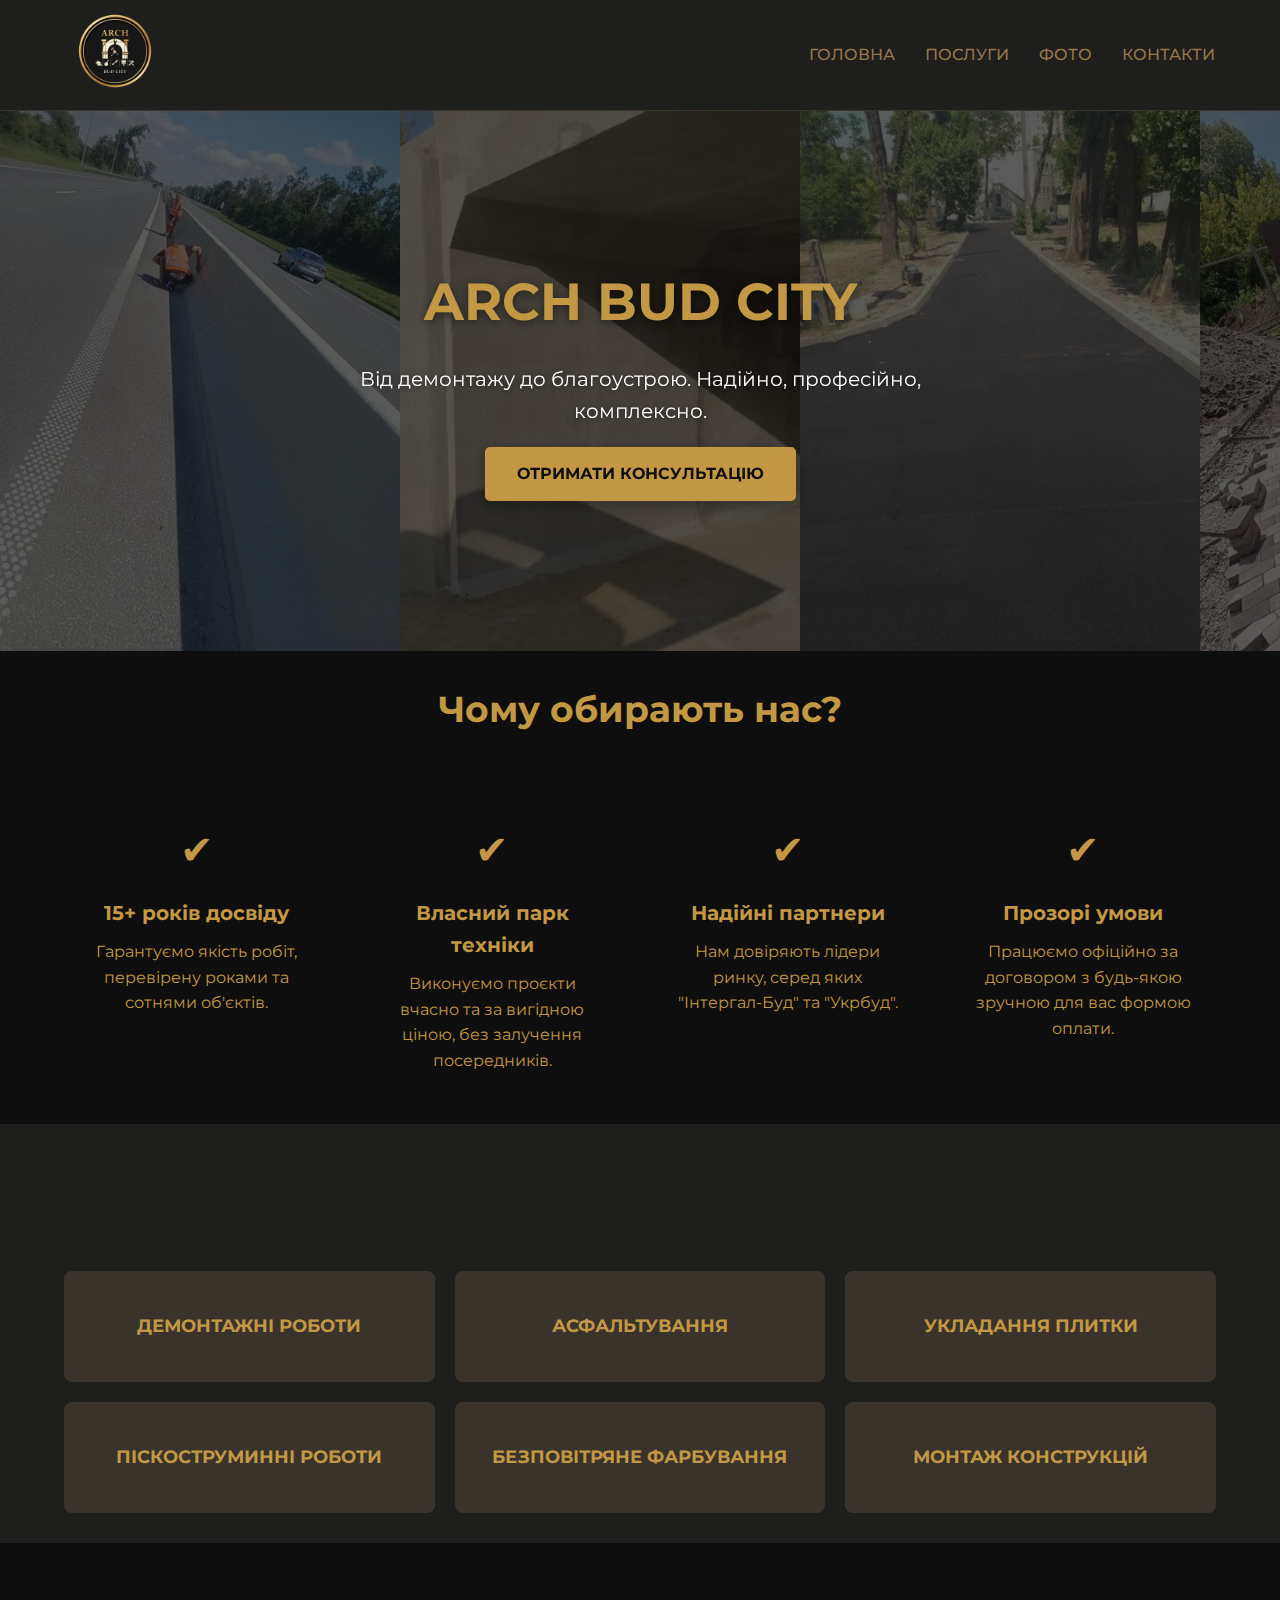
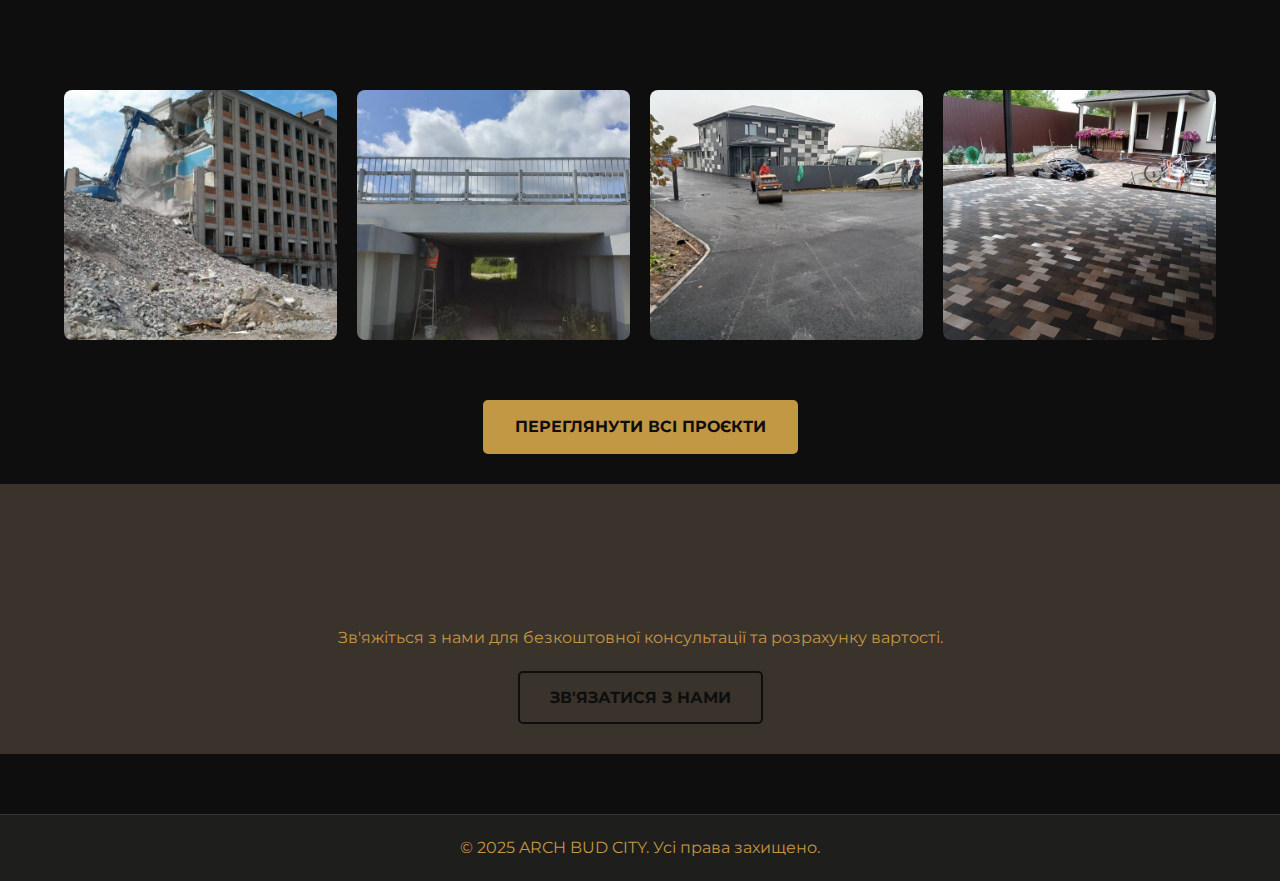
<file: index.html>
<!DOCTYPE html>
<html lang="uk">
<head>
    <script async src="https://www.googletagmanager.com/gtag/js?id=AW-17497028254"></script>
    <script>
      window.dataLayer = window.dataLayer || [];
      function gtag(){dataLayer.push(arguments);}
      gtag('js', new Date());
      gtag('config', 'AW-17497028254');
    </script>
    
    <script async src="https://www.googletagmanager.com/gtag/js?id=G-484NTPTL90"></script>
    <script>
      window.dataLayer = window.dataLayer || [];
      function gtag(){dataLayer.push(arguments);}
      gtag('js', new Date());
      gtag('config', 'G-484NTPTL90');
    </script>

    <meta charset="UTF-8" />
    <meta name="viewport" content="width=device-width, initial-scale=1.0" />
    
    <title>ARCH BUD CITY - Комплексні будівельні рішення</title>
    <meta name="description" content="ARCH BUD CITY: Професійний демонтаж, асфальтування та будівельні роботи в Києві та області. Власний парк техніки, 15+ років досвіду. Безкоштовна консультація!">
    
    <link rel="stylesheet" href="https://cdn.jsdelivr.net/npm/swiper@11/swiper-bundle.min.css" />
    <link rel="preconnect" href="https://fonts.googleapis.com">
    <link rel="preconnect" href="https://fonts.gstatic.com" crossorigin>
    <link href="https://fonts.googleapis.com/css2?family=Montserrat:wght@400;500;700&display=swap" rel="stylesheet">
    <link rel="stylesheet" href="css/logo.css" />
    <link rel="stylesheet" href="css/style.css" />
    <link rel="stylesheet" href="css/gallery.css" />
    <link rel="icon" href="img/favicon.ico" type="image/x-icon">
</head>
<body>

    <header class="header">
        <div class="container header-container">
            <div class="logo-container">
                <a href="index.html"><img src="img/logo-last.png" alt="ARCH BUD CITY Logo" class="logo-img"></a>
            </div>
            <nav class="nav">

                <!-- Бургер-меню для мобільних -->
                <button class="hamburger-btn" aria-label="Відкрити меню">
                    <span></span>
                    <span></span>
                    <span></span>
                </button>
                <div class="nav-menu">
                    <button class="nav-close-btn" aria-label="Закрити меню">&times;</button>
                    <a href="index.html" class="nav-menu-logo"><img src="img/logo-last.png" alt="Логотип"></a>
                    <ul class="nav-menu-list">
                        <li><a href="index.html">Головна</a></li>
                        <li><a href="services.html">Послуги</a></li>
                        <li><a href="gallery.html">Фото</a></li>
                        <li><a href="contact.html">Контакти</a></li>
                    </ul>
                </div>
            </nav>
        </div>
    </header>

    <main>
        <section class="hero hero-slider">
            <div class="swiper">
             <div class="swiper-wrapper">
                <div class="swiper-slide"><img src="img/demontazh-bagatopoverhivky-ekskavatorom-red.jpg" alt="Демонтаж багатоповерхової будівлі"></div>
                <div class="swiper-slide"><img src="img/dorozhni-roboty-na-trasi.jpg" alt="Дорожні роботи на трасі"></div>
                <div class="swiper-slide"><img src="img/betonni-roboty-v-tuneli.jpg" alt="Бетонні роботи в тунелі"></div>
                <div class="swiper-slide"><img src="img/asfaltuvannya-dorizhky-v-parku.jpg" alt="Асфальтування доріжки в парку"></div>
                <div class="swiper-slide"><img src="img/ukladannya-dekoratyvnoyi-brukivky.jpg" alt="Укладання декоративної бруківки"></div>
                <div class="swiper-slide"><img src="img/demontazh-budivli-kyiv1.jpg" alt="Демонтаж багатоповерхової будівлі"></div>
             </div>
            </div>

            <div class="hero-content">
                <div class="container">
                    <h1>ARCH BUD CITY</h1>
                    <p class="hero-subtitle">Від демонтажу до благоустрою. Надійно, професійно, комплексно.</p>
                    <a href="contact.html" class="btn">Отримати консультацію</a>
                </div>
            </div>
        </section>    

        <section id="features" class="section features">
            <div class="container">
                <h2 class="section-title">Чому обирають нас?</h2>
                <div class="features-grid">
                    <div class="feature-item">
                        <div class="feature-icon">✔</div>
                        <h3>15+ років досвіду</h3>
                        <p>Гарантуємо якість робіт, перевірену роками та сотнями об'єктів.</p>
                    </div>
                    <div class="feature-item">
                        <div class="feature-icon">✔</div>
                        <h3>Власний парк техніки</h3>
                        <p>Виконуємо проєкти вчасно та за вигідною ціною, без залучення посередників.</p>
                    </div>
                    <div class="feature-item">
                        <div class="feature-icon">✔</div>
                        <h3>Надійні партнери</h3>
                        <p>Нам довіряють лідери ринку, серед яких "Інтергал-Буд" та "Укрбуд".</p>
                    </div>
                    <div class="feature-item">
                        <div class="feature-icon">✔</div>
                        <h3>Прозорі умови</h3>
                        <p>Працюємо офіційно за договором з будь-якою зручною для вас формою оплати.</p>
                    </div>
                </div>
            </div>
        </section>

        <section id="services-overview" class="section services-overview">
            <div class="container">
                <h2 class="section-title">Наші ключові послуги</h2>
                <div class="overview-grid">
                    <a href="services.html#dismantling" class="overview-card"><h4>Демонтажні роботи</h4></a>
                    <a href="services.html#asphalt" class="overview-card"><h4>Асфальтування</h4></a>
                    <a href="services.html#paving" class="overview-card"><h4>Укладання плитки</h4></a>
                    <a href="services.html#sandblasting" class="overview-card"><h4>Піскоструминні роботи</h4></a>
                    <a href="services.html#painting" class="overview-card"><h4>Безповітряне фарбування</h4></a>
                    <a href="services.html#metal" class="overview-card"><h4>Монтаж конструкцій</h4></a>
                </div>
            </div>
        </section>

        <section id="projects-showcase" class="section projects-showcase">
        <div class="container">
            <h2 class="section-title">Приклади наших робіт</h2>
            <div class="showcase-grid">
                <img src="img/demontazh-budivli-kyiv1.jpg" alt="Демонтаж великої будівлі в Києві">
                <img src="img/budivnytstvo-mostu.jpg" alt="Будівництво інфраструктурного мосту">
                <img src="img/asfaltuvannya-terytoriyi.jpg" alt="Асфальтування великої території">
                <img src="img/ukladannya-brukivky.jpg" alt="Укладання дизайнерської бруківки">
            </div>
            <div class="text-center">
            <a href="gallery.html" class="btn">Переглянути всі проєкти</a>
            </div>
        </div>
        </section>
        
        <section id="cta" class="section cta">
            <div class="container text-center">
                <h2>Готові розпочати ваш проєкт?</h2>
                <p>Зв'яжіться з нами для безкоштовної консультації та розрахунку вартості.</p>
                <a href="contact.html" class="btn btn-light">Зв'язатися з нами</a>
            </div>
        </section>

    </main>

    <footer class="footer">
        <div class="container">
            <p>© 2025 ARCH BUD CITY. Усі права захищено.</p>
        </div>
    </footer>
    <script src="https://cdn.jsdelivr.net/npm/swiper@11/swiper-bundle.min.js"></script>
    <script src="js/main.js"></script>
     <script src="js/gallery.js"></script>
</body>

</html>
</file>
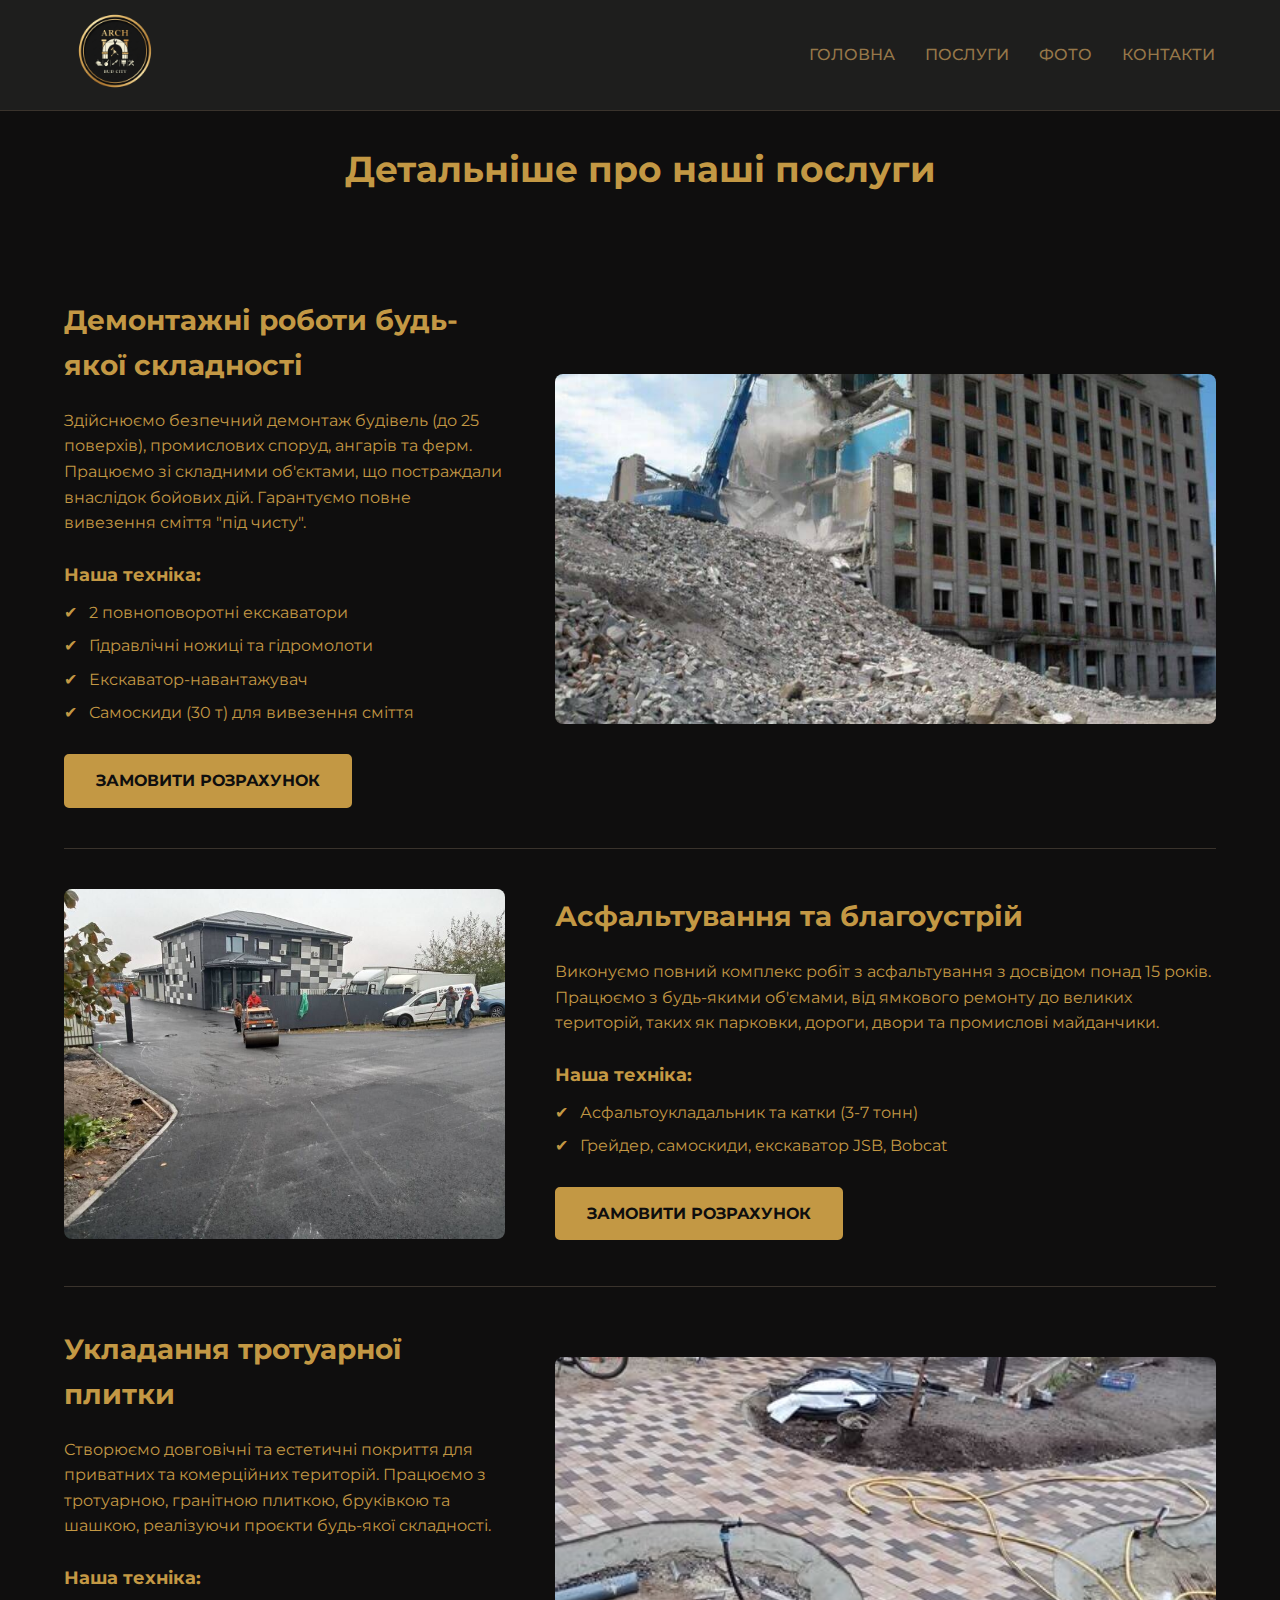
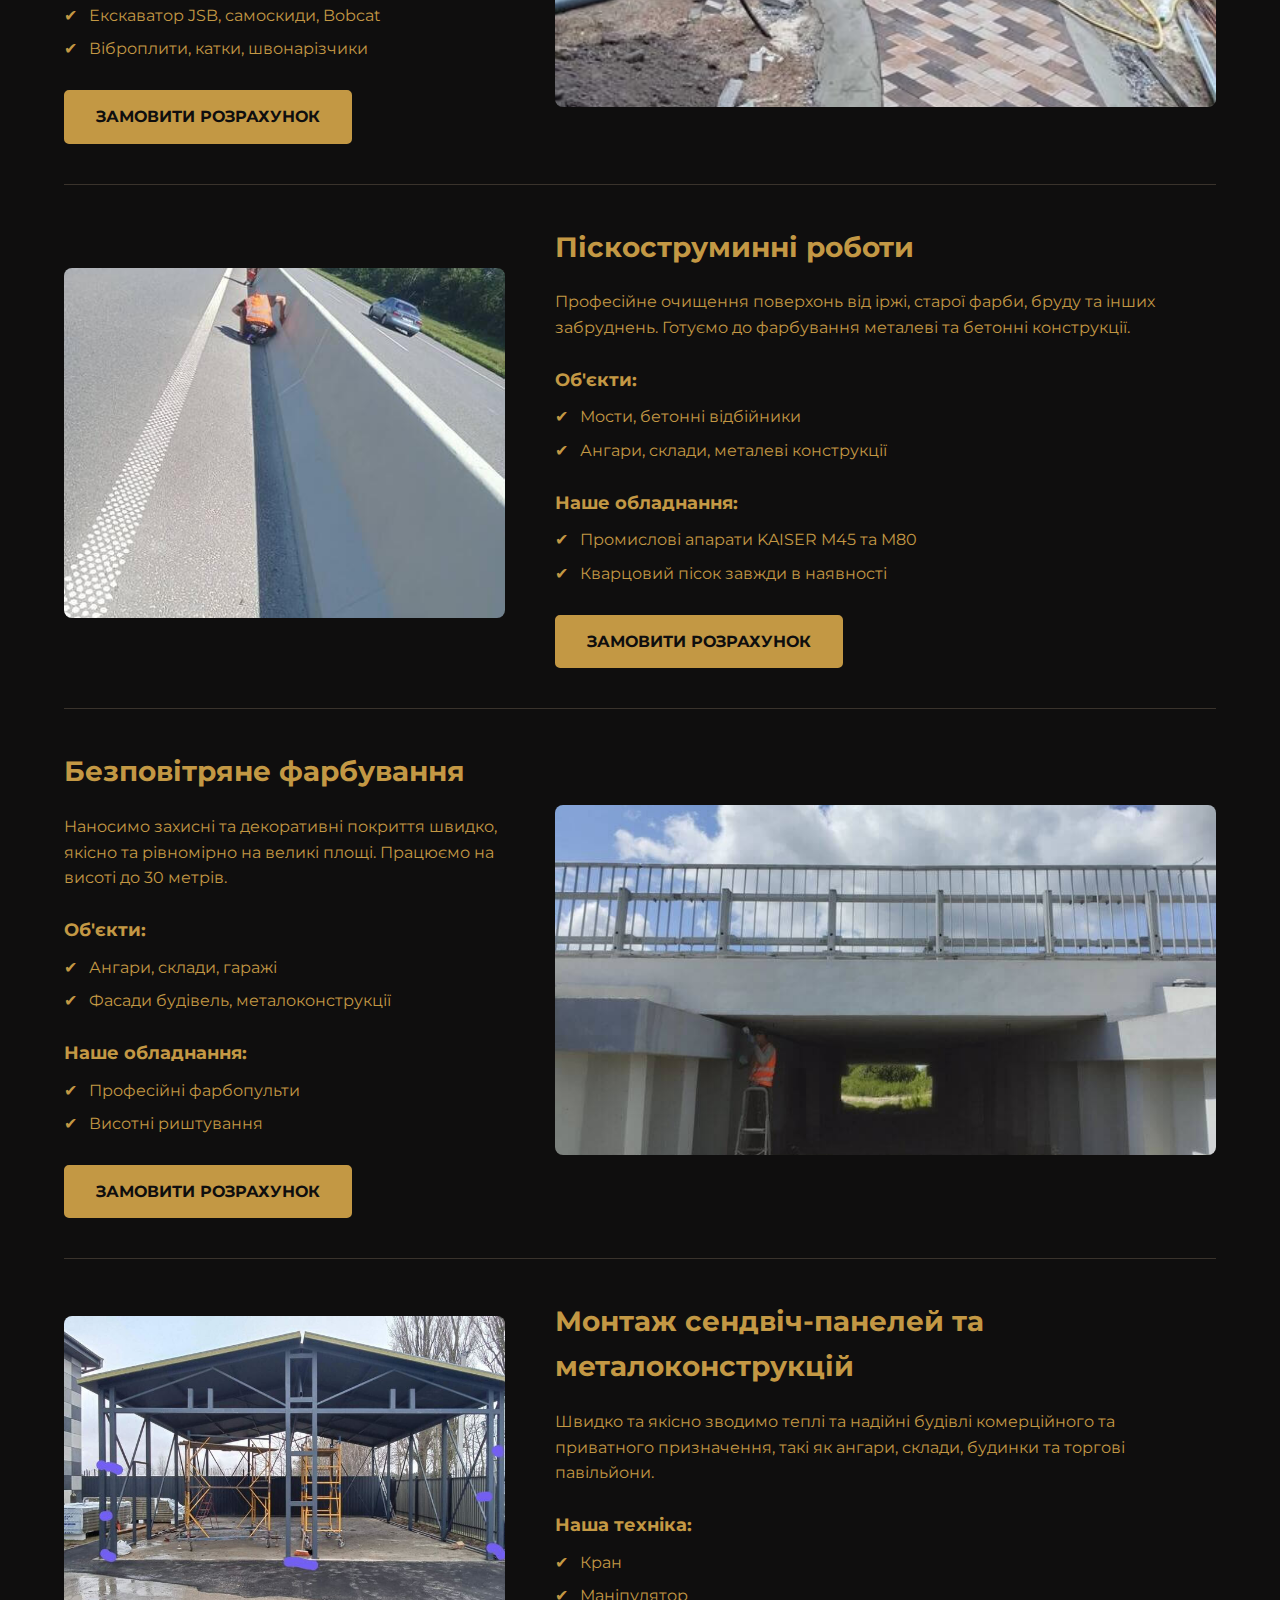
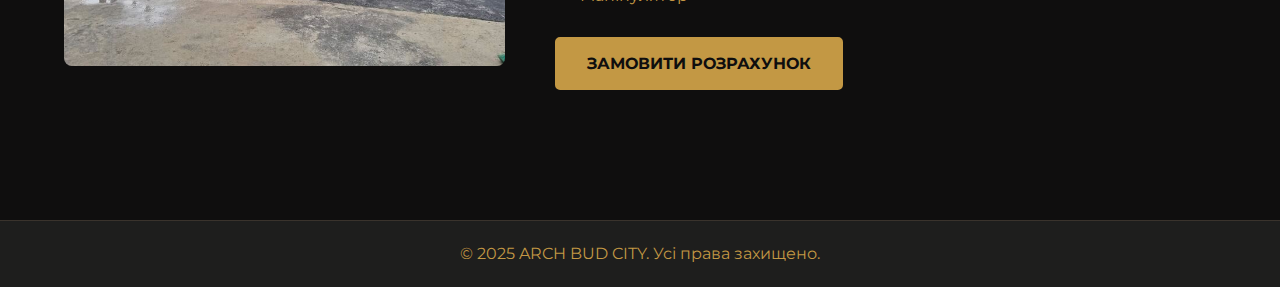
<file: about.html>
<!DOCTYPE html>
<html lang="uk">
<head>
    <meta charset="UTF-8" />
    <meta name="viewport" content="width=device-width, initial-scale=1.0" />
    <title>Про компанію та послуги - ARCH BUD CITY</title>
    <link rel="stylesheet" href="css/logo.css" />
    <link rel="stylesheet" href="css/style.css" />
    <link rel="stylesheet" href="css/gallery.css" />
    <link rel="icon" href="img/favicon.ico" type="image/x-icon">
    <link rel="preconnect" href="https://fonts.googleapis.com">
    <link rel="preconnect" href="https://fonts.gstatic.com" crossorigin>
    <link href="https://fonts.googleapis.com/css2?family=Montserrat:wght@400;500;700&display=swap" rel="stylesheet">
</head>
<body>

    <header class="header">
        <div class="container header-container">
            <div class="logo-container">
                <a href="index.html"><img src="img/logo-last.png" alt="ARCH BUD CITY Logo" class="logo-img"></a>
            </div>
            <nav class="nav">

                <!-- Бургер-меню для мобільних -->
                <button class="hamburger-btn" aria-label="Відкрити меню">
                    <span></span>
                    <span></span>
                    <span></span>
                </button>
                <div class="nav-menu">
                    <button class="nav-close-btn" aria-label="Закрити меню">&times;</button>
                    <a href="index.html" class="nav-menu-logo"><img src="img/logo-last.png" alt="Логотип"></a>
                    <ul class="nav-menu-list">
                        <li><a href="index.html">Головна</a></li>
                        <li><a href="services.html">Послуги</a></li>
                        <li><a href="gallery.html">Фото</a></li>
                        <li><a href="contact.html">Контакти</a></li>
                    </ul>
                </div>
            </nav>
        </div>
    </header>

    <main>
        <section class="section">
            <div class="container">
                <h2 class="section-title">Детальніше про наші послуги</h2>
                         <div class="service-entry" id="dismantling-details">
        <div class="service-image">
            <img src="img/demontazh-budivli-kyiv1.jpg" alt="Демонтажні роботи">
        </div>
        <div class="service-details">
            <h3>Демонтажні роботи будь-якої складності</h3>
            <p>Здійснюємо безпечний демонтаж будівель (до 25 поверхів), промислових споруд, ангарів та ферм. Працюємо зі складними об'єктами, що постраждали внаслідок бойових дій. Гарантуємо повне вивезення сміття "під чисту".</p>
            <h4>Наша техніка:</h4>
            <ul>
                <li>2 повноповоротні екскаватори</li>
                <li>Гідравлічні ножиці та гідромолоти</li>
                <li>Екскаватор-навантажувач</li>
                <li>Самоскиди (30 т) для вивезення сміття</li>
            </ul>
            <a href="contact.html" class="btn">Замовити розрахунок</a>
        </div>
    </div>

    <div class="service-entry" id="asphalt-details">
        <div class="service-image">
            <img src="img/asfaltuvannya-terytoriyi.jpg" alt="Асфальтування">
        </div>
        <div class="service-details">
            <h3>Асфальтування та благоустрій</h3>
            <p>Виконуємо повний комплекс робіт з асфальтування з досвідом понад 15 років. Працюємо з будь-якими об'ємами, від ямкового ремонту до великих територій, таких як парковки, дороги, двори та промислові майданчики.</p>
            <h4>Наша техніка:</h4>
            <ul>
                <li>Асфальтоукладальник та катки (3-7 тонн)</li>
                <li>Грейдер, самоскиди, екскаватор JSB, Bobcat</li>
            </ul>
            <a href="contact.html" class="btn">Замовити розрахунок</a>
        </div>
    </div>

    <div class="service-entry" id="paving-details">
        <div class="service-image">
            <img src="img/blagoustriy-podvirya-brukivkoyu.jpg" alt="Укладання плитки">
        </div>
        <div class="service-details">
            <h3>Укладання тротуарної плитки</h3>
            <p>Створюємо довговічні та естетичні покриття для приватних та комерційних територій. Працюємо з тротуарною, гранітною плиткою, бруківкою та шашкою, реалізуючи проєкти будь-якої складності.</p>
            <h4>Наша техніка:</h4>
            <ul>
                <li>Екскаватор JSB, самоскиди, Bobcat</li>
                <li>Віброплити, катки, швонарізчики</li>
            </ul>
            <a href="contact.html" class="btn">Замовити розрахунок</a>
        </div>
    </div>

    <div class="service-entry" id="sandblasting-details">
        <div class="service-image">
            <img src="img/dorozhni-roboty-na-trasi.jpg" alt="Піскоструминні роботи">
        </div>
        <div class="service-details">
            <h3>Піскоструминні роботи</h3>
            <p>Професійне очищення поверхонь від іржі, старої фарби, бруду та інших забруднень. Готуємо до фарбування металеві та бетонні конструкції.</p>
            <h4>Об'єкти:</h4>
            <ul>
                <li>Мости, бетонні відбійники</li>
                <li>Ангари, склади, металеві конструкції</li>
            </ul>
            <h4>Наше обладнання:</h4>
            <ul>
                <li>Промислові апарати KAISER M45 та M80</li>
                <li>Кварцовий пісок завжди в наявності</li>
            </ul>
            <a href="contact.html" class="btn">Замовити розрахунок</a>
        </div>
    </div>

    <div class="service-entry" id="painting-details">
        <div class="service-image">
            <img src="img/budivnytstvo-mostu.jpg" alt="Безповітряне фарбування">
        </div>
        <div class="service-details">
            <h3>Безповітряне фарбування</h3>
            <p>Наносимо захисні та декоративні покриття швидко, якісно та рівномірно на великі площі. Працюємо на висоті до 30 метрів.</p>
            <h4>Об'єкти:</h4>
            <ul>
                <li>Ангари, склади, гаражі</li>
                <li>Фасади будівель, металоконструкції</li>
            </ul>
            <h4>Наше обладнання:</h4>
            <ul>
                <li>Професійні фарбопульти</li>
                <li>Висотні риштування</li>
            </ul>
            <a href="contact.html" class="btn">Замовити розрахунок</a>
        </div>
    </div>

    <div class="service-entry" id="installation-details">
        <div class="service-image">
            <img src="img/montazh-metalokarkasu-navisu.jpg" alt="Монтаж металоконструкцій">
        </div>
        <div class="service-details">
            <h3>Монтаж сендвіч-панелей та металоконструкцій</h3>
            <p>Швидко та якісно зводимо теплі та надійні будівлі комерційного та приватного призначення, такі як ангари, склади, будинки та торгові павільйони.</p>
            <h4>Наша техніка:</h4>
            <ul>
                <li>Кран</li>
                <li>Маніпулятор</li>
            </ul>
            <a href="contact.html" class="btn">Замовити розрахунок</a>
        </div>
    </div>

</div>
                

                </div>
        </section>
    </main>

    <footer class="footer">
        <div class="container">
            <p>© 2025 ARCH BUD CITY. Усі права захищено.</p>
        </div>
    </footer>

    <script src="js/main.js"></script>
    <script src="js/gallery.js"></script>
</body>
</html>
</file>
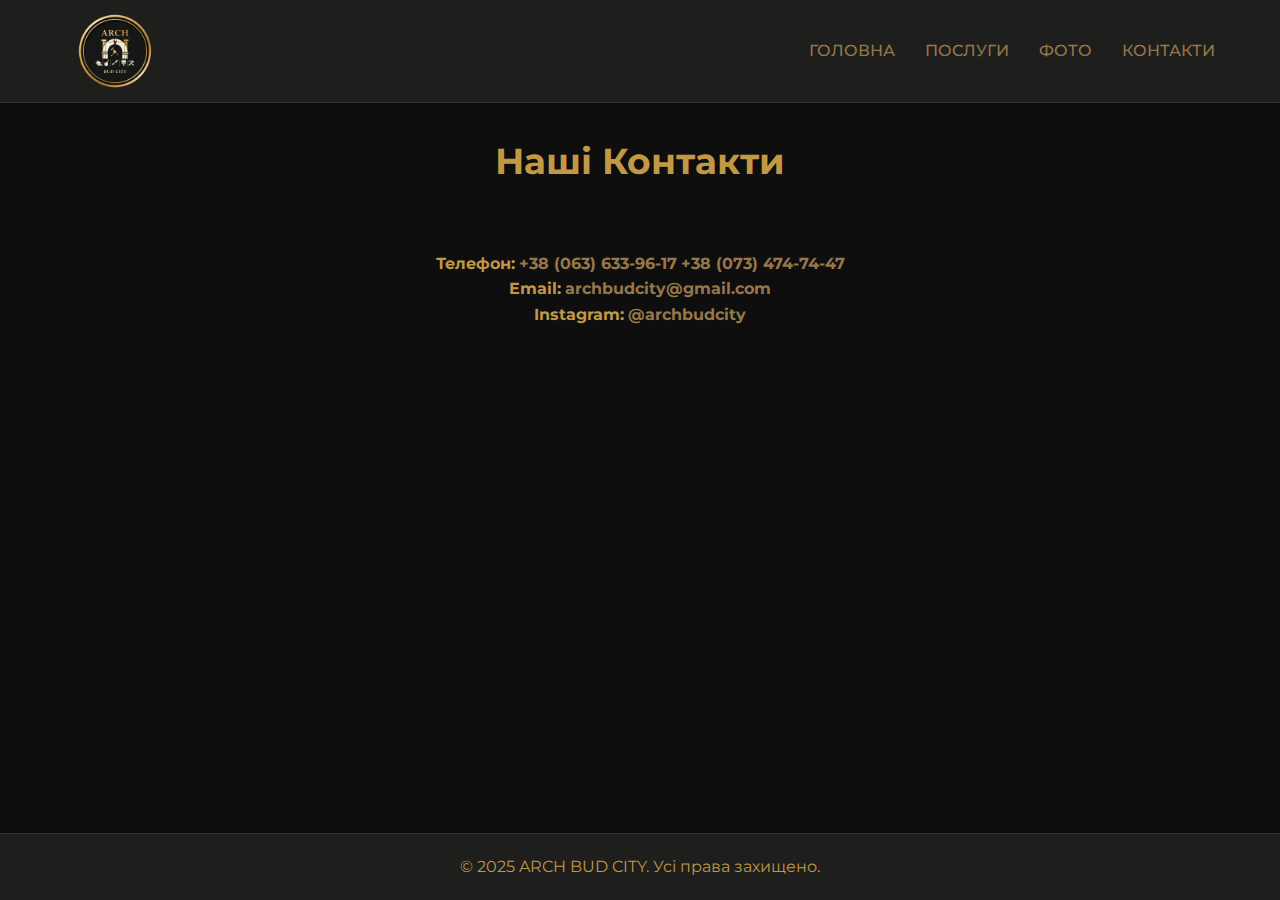
<file: contact.html>
<head>
    <script async src="https://www.googletagmanager.com/gtag/js?id=AW-17497028254"></script>
    <script>
      window.dataLayer = window.dataLayer || [];
      function gtag(){dataLayer.push(arguments);}
      gtag('js', new Date());
      gtag('config', 'AW-17497028254');
    </script>

    <meta charset="UTF-8" />
    <meta name="viewport" content="width=device-width, initial-scale=1.0" />
    
    <title>Контакти - ARCH BUD CITY</title>
    
    <meta name="description" content="Зв'яжіться з ARCH BUD CITY для безкоштовної консультації та розрахунку вартості вашого проєкту. Телефон, Email, Instagram. Працюємо в Києві та області.">
    
    <link rel="canonical" href="https://archbudcity.com.ua/contact.html" />

    <link rel="stylesheet" href="css/logo.css" />
    <link rel="stylesheet" href="css/style.css" />
    <link rel="stylesheet" href="css/gallery.css" />
    <link rel="icon" href="img/favicon.ico" type="image/x-icon">
    
    <link rel="preconnect" href="https://fonts.googleapis.com">
    <link rel="preconnect" href="https://fonts.gstatic.com" crossorigin>
    <link href="https://fonts.googleapis.com/css2?family=Montserrat:wght@400;500;700&display=swap" rel="stylesheet">
</head>
<body>

    <header class="header">
        <div class="container header-container">
            <div class="logo-container">
                <a href="index.html"><img src="img/logo-last.png" alt="ARCH BUD CITY Logo" class="logo-img"></a>
            </div>
            <nav class="nav">

                <!-- Бургер-меню для мобільних -->
                <button class="hamburger-btn" aria-label="Відкрити меню">
                    <span></span>
                    <span></span>
                    <span></span>
                </button>
                <div class="nav-menu">
                    <button class="nav-close-btn" aria-label="Закрити меню">&times;</button>
                    <a href="index.html" class="nav-menu-logo"><img src="img/logo-last.png" alt="Логотип"></a>
                    <ul class="nav-menu-list">
                        <li><a href="index.html">Головна</a></li>
                        <li><a href="services.html">Послуги</a></li>
                        <li><a href="gallery.html">Фото</a></li>
                        <li><a href="contact.html">Контакти</a></li>
                    </ul>
                </div>
            </nav>
        </div>
    </header>

    <main>
        <section id="contact" class="section contact">
    <div class="container">
        <h2 class="section-title">Наші Контакти</h2>

        <div class="contact-list">
            <div class="contact-item">
                <strong>Телефон:</strong>
                <a href="tel:+380636339617">+38 (063) 633-96-17</a>
                <a href="tel:+380734747447">+38 (073) 474-74-47</a>
            </div>
            <div class="contact-item">
                <strong>Email:</strong>
                <a href="mailto:archbudcity@gmail.com">archbudcity@gmail.com</a>
            </div>
            <div class="contact-item">
                <strong>Instagram:</strong>
                <a href="https://instagram.com/archbudcity" target="_blank">@archbudcity</a>
            </div>
        </div>
        
    </div>
</section>
    </main>

    <footer class="footer">
        <div class="container">
            <p>© 2025 ARCH BUD CITY. Усі права захищено.</p>
        </div>
    </footer>

    <script src="js/main.js"></script>
    <script src="js/gallery.js"></script>
</body>

</html>
</file>
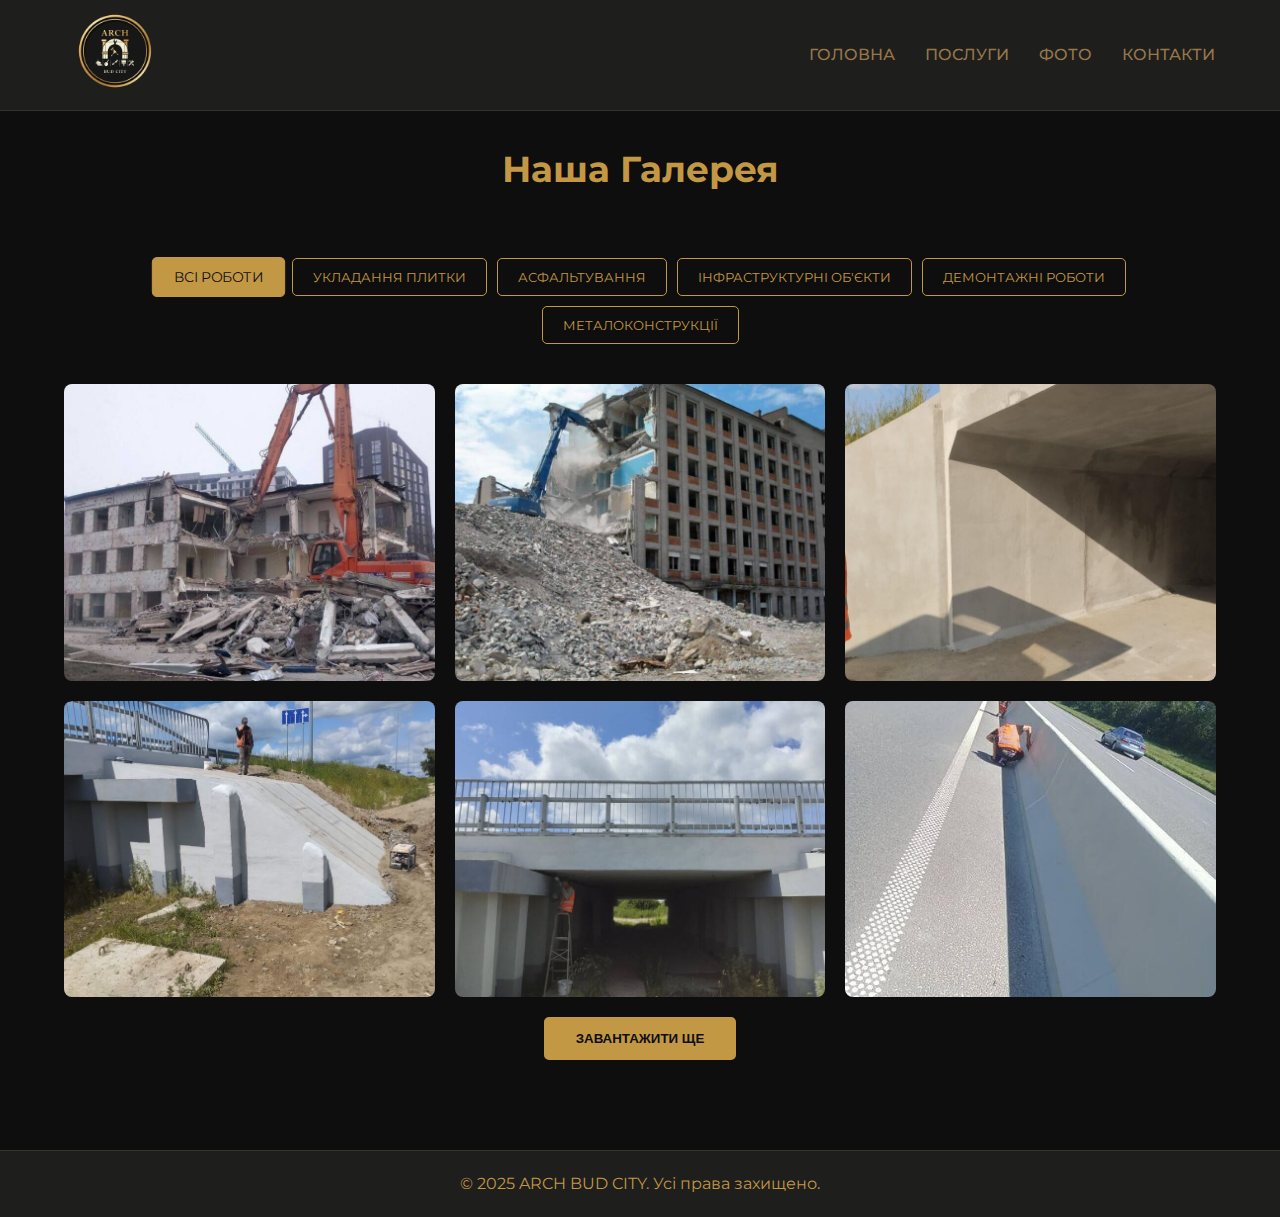
<file: gallery.html>
<!DOCTYPE html>
<html lang="uk">
<head>
    <script async src="https://www.googletagmanager.com/gtag/js?id=AW-17497028254"></script>
    <script>
      window.dataLayer = window.dataLayer || [];
      function gtag(){dataLayer.push(arguments);}
      gtag('js', new Date());
      gtag('config', 'AW-17497028254');
    </script>

    <meta charset="UTF-8" />
    <meta name="viewport" content="width=device-width, initial-scale=1" />
    
    <title>Галерея робіт - ARCH BUD CITY</title>
    
    <meta name="description" content="Фотографії проєктів ARCH BUD CITY: демонтаж будівель, асфальтування територій, укладання бруківки та монтаж металоконструкцій в Києві.">
    
    <link rel="canonical" href="https://archbudcity.com.ua/gallery.html" />

    <link rel="stylesheet" href="css/logo.css" />
    <link rel="stylesheet" href="css/style.css" />
    <link rel="stylesheet" href="css/gallery.css" />
    <link rel="icon" href="img/favicon.ico" type="image/x-icon">
    
    <link rel="preconnect" href="https://fonts.googleapis.com">
    <link rel="preconnect" href="https://fonts.gstatic.com" crossorigin>
    <link href="https://fonts.googleapis.com/css2?family=Montserrat:wght@400;500;700&display=swap" rel="stylesheet">
</head>
<body>
    <header class="header">
        <div class="container header-container">
            <div class="logo-container">
                <a href="index.html"><img src="img/logo-last.png" alt="ARCH BUD CITY Logo" class="logo-img"></a>
            </div>
            <nav class="nav">

                <!-- Бургер-меню для мобільних -->
                <button class="hamburger-btn" aria-label="Відкрити меню">
                    <span></span>
                    <span></span>
                    <span></span>
                </button>
                <div class="nav-menu">
                    <button class="nav-close-btn" aria-label="Закрити меню">&times;</button>
                    <a href="index.html" class="nav-menu-logo"><img src="img/logo-last.png" alt="Логотип"></a>
                    <ul class="nav-menu-list">
                        <li><a href="index.html">Головна</a></li>
                        <li><a href="services.html">Послуги</a></li>
                        <li><a href="gallery.html">Фото</a></li>
                        <li><a href="contact.html">Контакти</a></li>
                    </ul>
                </div>
            </nav>
        </div>
    </header>

            <main>
    <section id="gallery" class="section gallery">
        <div class="container">
            <h2 class="visible">Наша Галерея</h2>
            <div class="gallery-filters">
                <button class="filter-btn active" data-filter="all">Всі роботи</button>
                <button class="filter-btn" data-filter="paving">Укладання плитки</button>
                <button class="filter-btn" data-filter="asphalt">Асфальтування</button>
                <button class="filter-btn" data-filter="infra">Інфраструктурні об'єкти</button>
                <button class="filter-btn" data-filter="dismantling">Демонтажні роботи</button>
                <button class="filter-btn" data-filter="metal">Металоконструкції</button>
            </div>

            <div class="category-showcase">
                 </div>

            <div class="gallery-grid">
                <a href="img/demontazh-bagatopoverhivky-ekskavatorom-red.jpg" class="gallery-item" data-category="dismantling">
                    <img src="img/demontazh-bagatopoverhivky-ekskavatorom-red.jpg" alt="Демонтаж багатоповерхівки">
                    <div class="gallery-item-overlay"><span class="category-title">Демонтажні роботи</span></div>
                </a>
                <a href="img/demontazh-budivli-kyiv1.jpg" class="gallery-item" data-category="dismantling">
                    <img src="img/demontazh-budivli-kyiv1.jpg" alt="Демонтаж будівлі">
                    <div class="gallery-item-overlay"><span class="category-title">Демонтажні роботи</span></div>
                </a>
                
                <a href="img/betonni-roboty-v-tuneli.jpg" class="gallery-item" data-category="infra">
                    <img src="img/betonni-roboty-v-tuneli.jpg" alt="Бетонні роботи в тунелі">
                    <div class="gallery-item-overlay"><span class="category-title">Інфраструктурні об'єкти</span></div>
                </a>
                <a href="img/betonuvannya-opor-mostu.jpg" class="gallery-item" data-category="infra">
                    <img src="img/betonuvannya-opor-mostu.jpg" alt="Бетонування опор мосту">
                    <div class="gallery-item-overlay"><span class="category-title">Інфраструктурні об'єкти</span></div>
                </a>
                <a href="img/budivnytstvo-mostu.jpg" class="gallery-item" data-category="infra">
                    <img src="img/budivnytstvo-mostu.jpg" alt="Будівництво мосту">
                    <div class="gallery-item-overlay"><span class="category-title">Інфраструктурні об'єкти</span></div>
                </a>
                <a href="img/dorozhni-roboty-na-trasi.jpg" class="gallery-item" data-category="infra">
                    <img src="img/dorozhni-roboty-na-trasi.jpg" alt="Дорожні роботи на трасі">
                    <div class="gallery-item-overlay"><span class="category-title">Інфраструктурні об'єкти</span></div>
                </a>
                
                <a href="img/asfaltuvannya-dorizhky-v-parku.jpg" class="gallery-item" data-category="asphalt">
                    <img src="img/asfaltuvannya-dorizhky-v-parku.jpg" alt="Асфальтування доріжки">
                    <div class="gallery-item-overlay"><span class="category-title">Асфальтування</span></div>
                </a>
                <a href="img/asfaltuvannya-terytoriyi.jpg" class="gallery-item" data-category="asphalt">
                    <img src="img/asfaltuvannya-terytoriyi.jpg" alt="Асфальтування території">
                    <div class="gallery-item-overlay"><span class="category-title">Асфальтування</span></div>
                </a>
                
                <a href="img/blagoustriy-podvirya-brukivkoyu.jpg" class="gallery-item" data-category="paving">
                    <img src="img/blagoustriy-podvirya-brukivkoyu.jpg" alt="Благоустрій подвір'я">
                    <div class="gallery-item-overlay"><span class="category-title">Укладання плитки</span></div>
                </a>
                <a href="img/dorizhka-ta-skhody-z-brukivky.jpg" class="gallery-item" data-category="paving">
                    <img src="img/dorizhka-ta-skhody-z-brukivky.jpg" alt="Доріжка та сходи">
                    <div class="gallery-item-overlay"><span class="category-title">Укладання плитки</span></div>
                </a>
                <a href="img/dovga-dorizhka-z-dekoratyvnoyi-plytky.jpg" class="gallery-item" data-category="paving">
                    <img src="img/dovga-dorizhka-z-dekoratyvnoyi-plytky.jpg" alt="Довга доріжка з плитки">
                    <div class="gallery-item-overlay"><span class="category-title">Укладання плитки</span></div>
                </a>
                <a href="img/pidgotovka-osnovy-dlya-brukivky.jpg" class="gallery-item" data-category="paving">
                    <img src="img/pidgotovka-osnovy-dlya-brukivky.jpg" alt="Підготовка основи">
                    <div class="gallery-item-overlay"><span class="category-title">Укладання плитки</span></div>
                </a>
                <a href="img/skhody-z-trotuarnoyi-plytky.jpg" class="gallery-item" data-category="paving">
                    <img src="img/skhody-z-trotuarnoyi-plytky.jpg" alt="Сходи з плитки">
                    <div class="gallery-item-overlay"><span class="category-title">Укладання плитки</span></div>
                </a>
                <a href="img/ukladannya-brukivky.jpg" class="gallery-item" data-category="paving">
                    <img src="img/ukladannya-brukivky.jpg" alt="Укладання бруківки">
                    <div class="gallery-item-overlay"><span class="category-title">Укладання плитки</span></div>
                </a>
                <a href="img/ukladannya-dekoratyvnoyi-brukivky.jpg" class="gallery-item" data-category="paving">
                    <img src="img/ukladannya-dekoratyvnoyi-brukivky.jpg" alt="Укладання декоративної бруківки">
                    <div class="gallery-item-overlay"><span class="category-title">Укладання плитки</span></div>
                </a>
                
                <a href="img/gotovyi-metaloprofilnyi-dah.jpg" class="gallery-item" data-category="metal">
                    <img src="img/gotovyi-metaloprofilnyi-dah.jpg" alt="Готовий дах">
                    <div class="gallery-item-overlay"><span class="category-title">Металоконструкції</span></div>
                </a>
                <a href="img/metalichni-fermy-dahu.jpg" class="gallery-item" data-category="metal">
                    <img src="img/metalichni-fermy-dahu.jpg" alt="Металічні ферми">
                    <div class="gallery-item-overlay"><span class="category-title">Металоконструкції</span></div>
                </a>
                <a href="img/montazh-metalokarkasu-navisu.jpg" class="gallery-item" data-category="metal">
                    <img src="img/montazh-metalokarkasu-navisu.jpg" alt="Монтаж металокаркасу">
                    <div class="gallery-item-overlay"><span class="category-title">Металоконструкції</span></div>
                </a>
                <a href="img/obshyvka-angara-sendvich-panelyamy.jpg" class="gallery-item" data-category="metal">
                    <img src="img/obshyvka-angara-sendvich-panelyamy.jpg" alt="Обшивка ангара">
                    <div class="gallery-item-overlay"><span class="category-title">Металоконструкції</span></div>
                </a>
                <a href="img/suchasnyi-garazh-z-metaloprofilyu.jpg" class="gallery-item" data-category="metal">
                    <img src="img/suchasnyi-garazh-z-metaloprofilyu.jpg" alt="Сучасний гараж">
                    <div class="gallery-item-overlay"><span class="category-title">Металоконструкції</span></div>
                </a>
            </div> 
                <div class="text-center">
                    <button class="btn" id="load-more-btn">Завантажити ще</button>
                </div>
        </div>
    </section>
</main>

    <footer class="footer">
        <div class="container">
            <p>© 2025 ARCH BUD CITY. Усі права захищено.</p>
        </div>
    </footer>

    <script src="js/main.js"></script>
    <script src="js/gallery.js"></script>
</body>

</html>
</file>
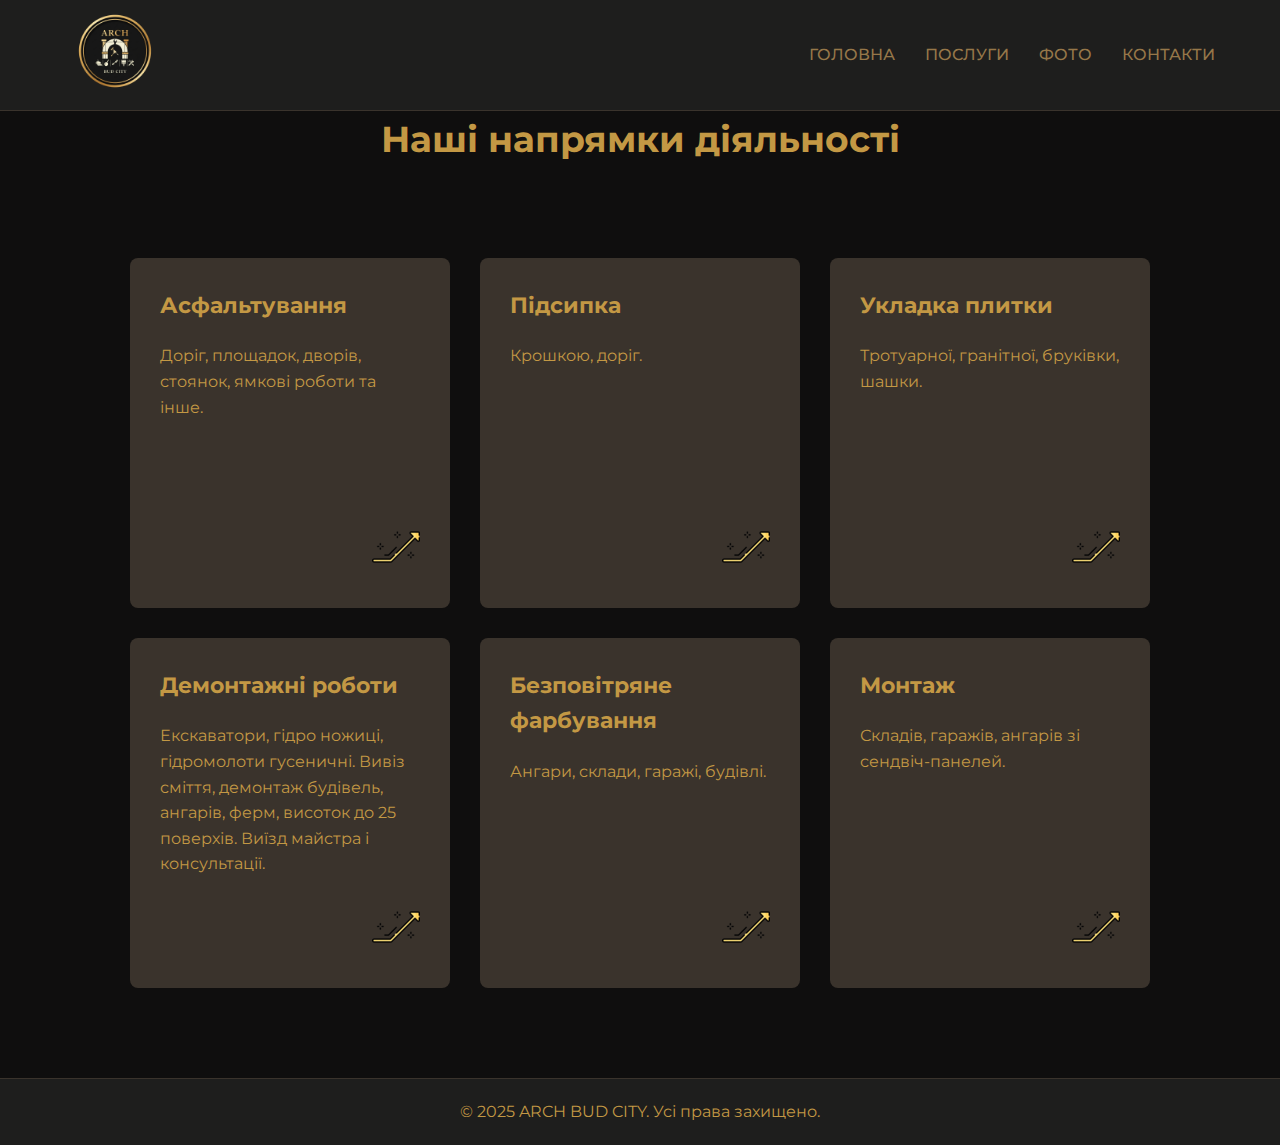
<file: services.html>
<!DOCTYPE html>
<html lang="uk">
<head>
    <script async src="https://www.googletagmanager.com/gtag/js?id=AW-17497028254"></script>
    <script>
      window.dataLayer = window.dataLayer || [];
      function gtag(){dataLayer.push(arguments);}
      gtag('js', new Date());

      gtag('config', 'AW-17497028254'); // Тег для Google Ads
      gtag('config', 'G-484NTPTL90');   // Тег для Google Analytics
    </script>

    <meta charset="UTF-8" />
    <meta name="viewport" content="width=device-width, initial-scale=1.0" />
    
    <title>Послуги - Демонтаж, Асфальтування, Монтаж | ARCH BUD CITY</title>
    
    <meta name="description" content="Професійні будівельні послуги в Києві від ARCH BUD CITY. Виконуємо демонтаж, асфальтування, укладання плитки, монтаж металоконструкцій та піскоструминні роботи.">
    
    <link rel="canonical" href="https://archbudcity.com.ua/services.html" />

    <link rel="stylesheet" href="css/logo.css" />
    <link rel="stylesheet" href="css/style.css" />
    <link rel="stylesheet" href="css/gallery.css" />
    <link rel="icon" href="img/favicon.ico" type="image/x-icon">
    
    <link rel="preconnect" href="https://fonts.googleapis.com">
    <link rel="preconnect" href="https://fonts.gstatic.com" crossorigin>
    <link href="https://fonts.googleapis.com/css2?family=Montserrat:wght@400;500;700&display=swap" rel="stylesheet">
</head>
<body>

    <header class="header">
        <div class="container header-container">
            <div class="logo-container">
                <a href="index.html"><img src="img/logo-last.png" alt="ARCH BUD CITY Logo" class="logo-img"></a>
            </div>
            <nav class="nav">

                <!-- Бургер-меню для мобільних -->
                <button class="hamburger-btn" aria-label="Відкрити меню">
                    <span></span>
                    <span></span>
                    <span></span>
                </button>
                <div class="nav-menu">
                    <button class="nav-close-btn" aria-label="Закрити меню">&times;</button>
                    <a href="index.html" class="nav-menu-logo"><img src="img/logo-last.png" alt="Логотип"></a>
                    <ul class="nav-menu-list">
                        <li><a href="index.html">Головна</a></li>
                        <li><a href="services.html">Послуги</a></li>
                        <li><a href="gallery.html">Фото</a></li>
                        <li><a href="contact.html">Контакти</a></li>
                    </ul>
                </div>
            </nav>
        </div>
    </header>

    <main>
        <h2 class="section-title">Наші напрямки діяльності</h2>
    <section id="services" class="section services">
        <div class="container">
                <div class="service-block" id="asphalt">
                <div class="service-text-content">
                    <h3>Асфальтування</h3>
                    <p>Доріг, площадок, дворів, стоянок, ямкові роботи та інше.</p>
                </div>
                <a href="about.html#asphalt-details" class="service-arrow-link">
                    <img src="img/arrow-icon.png" alt="Замовити асфальтування">
                </a>
            </div>

            <div class="service-block" id="backfilling">
                <div class="service-text-content">
                    <h3>Підсипка</h3>
                    <p>Крошкою, доріг.</p>
                </div>
                <a href="about.html#paving-details" class="service-arrow-link">
                    <img src="img/arrow-icon.png" alt="Замовити підсипку">
                </a> 
            </div>

            <div class="service-block" id="paving">
                <div class="service-text-content">
                    <h3>Укладка плитки</h3>
                    <p>Тротуарної, гранітної, бруківки, шашки.</p>
                </div>
                <a href="about.html#paving-details" class="service-arrow-link">
                    <img src="img/arrow-icon.png" alt="Замовити укладку плитки">
                </a>
            </div>

            <div class="service-block" id="dismantling">
                <div class="service-text-content">
                    <h3>Демонтажні роботи</h3>
                    <p>Екскаватори, гідро ножиці, гідромолоти гусеничні. Вивіз сміття, демонтаж будівель, ангарів, ферм, висоток до 25 поверхів. Виїзд майстра і консультації.</p>
                </div>
                <a href="about.html#dismantling-details" class="service-arrow-link">
                    <img src="img/arrow-icon.png" alt="Замовити демонтаж">
                </a>
            </div>

            <div class="service-block" id="painting">
                <div class="service-text-content">
                    <h3>Безповітряне фарбування</h3>
                    <p>Ангари, склади, гаражі, будівлі.</p>
                </div>
                <a href="about.html#painting-details" class="service-arrow-link">
                    <img src="img/arrow-icon.png" alt="Замовити фарбування">
                </a>
            </div>

            <div class="service-block" id="installation">
                <div class="service-text-content">
                    <h3>Монтаж</h3>
                    <p>Складів, гаражів, ангарів зі сендвіч-панелей.</p>
                </div>
                <a href="about.html#installation-details" class="service-arrow-link">
                    <img src="img/arrow-icon.png" alt="Замовити монтаж">
                </a>
            </div>
        </div>
    </section>
</main>

    <footer class="footer">
        <div class="container">
            <p>© 2025 ARCH BUD CITY. Усі права захищено.</p>
        </div>
    </footer>

    <script src="js/main.js"></script>
    <script src="js/gallery.js"></script>
</body>

</html>
</file>
<file: css/logo.css>
/* --- СТИЛІ ЛОГОТИПА --- */

.logo-container {
    display: flex;
    align-items: center;
    gap: 15px; /* Відстань між зображенням та текстом */
}

.logo-img {
    height: 100px; /* Висота вашого логотипа */
    width: auto;  /* Ширина підлаштується автоматично */
}

.logo-text {
    font-size: 24px;
    font-weight: 700;
    color: var(--text-color); /* Використовуємо змінну з основного файлу */
    text-transform: uppercase;
    letter-spacing: 1px;
}

.logo-text .gold {
    color: var(--accent-gold); /* Колір для слова BUD CITY */
}
</file>
<file: css/style.css>
html {
    height: 100%;
}
main {
    flex-grow: 1; /* Змушує основний контент займати весь вільний простір */
}
/* --- ОСНОВНІ СТИЛІ --- */

/* Визначаємо вашу палітру як змінні для зручності */
:root {
    --bg-dark-1: #0F0E0E;
    --bg-dark-2: #1E1E1D;
    --bg-element: #3A332C;
    --text-color: #F0EED8; /* Основний колір тексту (для параграфів) */
    --accent-gold: #967749; /* Золотий акцентний колір */
    --text-white-gold: #c39844;
    --gold-border: #c39844; /* Оновлюємо колір обводки на світло-золотий */
}

/* Загальні налаштування */
* {
    margin: 0px;
    padding: 0;
    box-sizing: border-box;
}

body {
    font-family: 'Montserrat', sans-serif;
    background-color: var(--bg-dark-1);
    color: var(--text-white-gold); /* Основний текст буде світлим */
    line-height: 1.6;
    overflow-x: hidden;
    min-height: 100%;
    display: flex;
    flex-direction: column;
} 

.container {
    width: 90%;
    max-width: 1200px;
    margin: 0 auto;
}
/* --- СТИЛІ ДЛЯ КНОПОК ТА КАРТОК НА СТОРІНЦІ ПОСЛУГ --- */

/* Модифікуємо картку, щоб кнопка "прилипла" до низу */

.service-arrow-link {
    /* Ми більше не використовуємо position: absolute */
    align-self: flex-end; /* Вирівнює іконку по правому краю */
    margin-top: 20px; /* Додаємо відступ зверху на випадок довгого тексту */
}

.service-arrow-link img {
    width: 48px;        /* Встановлюємо розмір іконки */
    height: 48px;
    transition: transform 0.3s ease; /* Плавна анімація */
}

/* Ефект при наведенні на іконку */
.service-arrow-link:hover img {
    transform: scale(1.2) rotate(10deg);
}
/* Новий стиль для вторинної кнопки (контурна) */
.btn-secondary {
    background-color: transparent;
    color: var(--gold-border);
    margin-top: 20px; /* Відступ зверху */
}

.btn-secondary:hover {
    background-color: var(--gold-border);
    color: var(--bg-dark-1);
    transform: translateY(-3px);
}
/* --- ТИПОГРАФІКА --- */
/* ВСІ ЗАГОЛОВКИ РОБИМО ЗОЛОТИМИ */
h1, h2, h3 {
    color: var(--text-white-gold);
    margin-bottom: 20px;
}

a {
    color: var(--text-color);
    text-decoration: none;
    transition: color 0.3s ease;
}

/* Посилання при наведенні також стають золотими */
a:hover {
    color: var(--accent-gold);
}


/* --- ХЕДЕР --- */
.header {
    background-color: var(--bg-dark-2);
    padding: 20px 0;
    border-bottom: 1px solid var(--bg-element);
    position: sticky;
    top: 0;
    z-index: 1000;
    padding: 1px;
}

.header-container {
    display: flex;
    justify-content: space-between;
    align-items: center;
}

/* Посилання в навігації робимо золотими */
.nav ul {
    list-style: none;
    display: flex;
    gap: 30px;
}

.nav a {
    font-weight: 500;
    text-transform: uppercase;
    font-size: 16px;
    color: var(--accent-gold); /* Змінено колір */
}

.nav a:hover {
    filter: brightness(1.2); /* Робимо колір трохи яскравішим при наведенні */
}


/* --- ГОЛОВНА СЕКЦІЯ (HERO) --- */
.hero {
    display: flex;
    align-items: center;
    justify-content: center;
    text-align: center;
    padding: 100px 0;
    background-color: var(--bg-dark-1);
}

.hero h1 {
    font-size: 48px;
    margin-bottom: 20px;
}

/* Клас .gold вже використовує золотий колір, все правильно */
.hero .gold {
    color: var(--accent-gold);
}

.hero p {
    font-size: 20px;
    max-width: 700px;
    margin: 0 auto;
    color: var(--text-color); /* Залишаємо світлим для читабельності */
}


/* --- СТИЛІ СЕКЦІЙ --- */
.section {
    padding: 30px 0;
}

.section h2 {
    text-align: center;
    font-size: 36px;
    margin-bottom: 60px;
}


/* --- СЕКЦІЯ ПОСЛУГ --- */
.services .container {
    display: flex; /* Змінюємо 'grid' на 'flex' */
    flex-wrap: wrap; /* Дозволяємо блокам переноситися на новий рядок */
    gap: 30px;
    justify-content: center; /* Додатково центруємо блоки, якщо в рядку є місце */
}

.service-block {
    background-color: var(--bg-element);
    padding: 30px;
    border-radius: 8px;
    transition: transform 0.3s ease, box-shadow 0.4s ease;
    display: flex;
    flex-direction: column;
    justify-content: space-between; /* Розміщує текст вгорі, а іконку внизу */
    flex-basis: 320px;
    height: 350px; /* Задаємо фіксовану висоту (можете погратися зі значенням 300-400px) */
    overflow-y: auto; /* Додає вертикальну прокрутку, якщо контент не вміщується */
}

.service-block:hover {
    transform: translateY(-10px);
    /* Додаємо ефект золотого сяйва, використовуючи ваш колір #c39844 */
    box-shadow: 0 0 25px rgba(195, 152, 68, 0.5); 
}

.service-block h3 {
    font-size: 22px;
    /* h3 вже буде золотим через загальне правило */
}


/* --- СЕКЦІЯ КОНТАКТІВ --- */
.contact {
    text-align: center;
}

.contact p {
    margin-bottom: 15px;
    font-size: 18px;
}

.contact a {
    font-weight: 700;
    color: var(--accent-gold);
}

.contact a:hover {
    text-decoration: underline;
}


/* --- ФУТЕР --- */
.footer {
    background-color: var(--bg-dark-2);
    text-align: center;
    padding: 20px 0;
    margin-top: 60px;
    border-top: 1px solid var(--bg-element);
}
/* --- СТИЛІ ДЛЯ АНІМАЦІЇ ПРИ ПРОКРУТЦІ --- */

/* Початковий стан для анімованих елементів:
  - вони повністю прозорі (opacity: 0)
  - трохи зміщені вниз (transform: translateY(30px))
*/
.service-block, .section h2, .contact p {
    opacity: 0;
    transform: translateY(30px);
    transition: opacity 0.6s ease-out, transform 0.6s ease-out;
}

/* Кінцевий стан, коли JavaScript додасть клас .visible:
  - вони стають повністю видимими (opacity: 1)
  - повертаються на свою початкову позицію (transform: translateY(0))
*/
.service-block.visible,
.section h2.visible,
.contact p.visible {
    opacity: 1;
    transform: translateY(0);
}

/* Додамо невелику затримку для блоків послуг, щоб вони з'являлись по черзі */
.service-block:nth-child(1) { transition-delay: 0.1s; }
.service-block:nth-child(2) { transition-delay: 0.2s; }
.service-block:nth-child(3) { transition-delay: 0.3s; }
.service-block:nth-child(4) { transition-delay: 0.1s; } /* Повторюємо для наступного ряду */
.service-block:nth-child(5) { transition-delay: 0.2s; }
.service-block:nth-child(6) { transition-delay: 0.3s; }
/* --- КОД ДЛЯ АНІМОВАНОЇ РАМКИ --- */

/* Створюємо горизонтальні лінії (верхню та нижню) */
.service-block::before {
    content: '';
    position: absolute;
    top: 0;
    left: 0;
    width: 100%;
    height: 2px;
    background: var(--gold-border);
    transform: scaleX(0); /* Початковий стан - лінія невидима */
    transform-origin: left;
    transition: transform 0.4s ease-in-out;
}

/* Створюємо вертикальні лінії (праву та ліву) */
.service-block::after {
    content: '';
    position: absolute;
    bottom: 0;
    right: 0;
    width: 2px;
    height: 100%;
    background: var(--gold-border);
    transform: scaleY(0); /* Початковий стан - лінія невидима */
    transform-origin: bottom;
    transition: transform 0.4s ease-in-out 0.2s; /* Запускаємо з невеликою затримкою */
}

/* Запускаємо анімацію появи ліній при наведенні */
.service-block:hover::before {
    transform: scaleX(1);
    transform-origin: right;
}

.service-block:hover::after {
    transform: scaleY(1);
    transform-origin: top;
}
/* --- СТИЛІ ДЛЯ НОВИХ БЛОКІВ НА ГОЛОВНІЙ СТОРІНЦІ --- */

/* --- Загальні стилі для секцій --- */
.section-title {
    text-align: center;
    font-size: 36px;
    margin-bottom: 60px;
    color: var(--text-white-gold);
}

.text-center {
    text-align: center;
}

/* --- Стилі для кнопок --- */
.btn {
    display: inline-block;
    padding: 12px 30px;
    background-color: var(--gold-border);
    color: var(--bg-dark-1);
    font-weight: 700;
    text-transform: uppercase;
    border-radius: 5px;
    text-decoration: none;
    transition: all 0.3s ease;
    border: 2px solid var(--gold-border);
    margin-top: 20px;
}

.btn:hover {
    background-color: transparent;
    color: var(--gold-border);
    transform: translateY(-3px);
}

.btn-light {
    background-color: var(--text-highlight);
    color: var(--bg-dark-1);
    border-color: var(--text-highlight);
}

.btn-light:hover {
    background-color: transparent;
    color: var(--text-highlight);
}


/* --- Стилі для секції "Чому ми?" --- */
.features-grid {
    display: grid;
    grid-template-columns: repeat(auto-fit, minmax(250px, 1fr));
    gap: 30px;
}

.feature-item {
    text-align: center;
    padding: 20px;
}

.feature-icon {
    font-size: 40px;
    color: var(--gold-border);
    margin-bottom: 15px;
}

.feature-item h3 {
    margin-bottom: 10px;
    font-size: 20px;
}


/* --- Стилі для секції "Ключові послуги" --- */
.services-overview {
    background-color: var(--bg-dark-2); /* Фон для виділення секції */
}

.overview-grid {
    display: grid;
    grid-template-columns: repeat(auto-fit, minmax(280px, 1fr));
    gap: 20px;
}

.overview-card {
    background-color: var(--bg-element);
    padding: 40px 20px;
    text-align: center;
    border-radius: 8px;
    transition: all 0.3s ease;
    border: 1px solid transparent;
}

.overview-card:hover {
    transform: translateY(-10px);
    border-color: var(--gold-border);
}

.overview-card h4 {
    font-size: 18px;
    color: var(--text-white-gold);
    text-transform: uppercase;
}


/* --- Стилі для секції "Наші проєкти" --- */
.showcase-grid {
    display: grid;
    grid-template-columns: repeat(auto-fit, minmax(250px, 1fr));
    gap: 20px;
    margin-bottom: 40px;
}

.showcase-grid img {
    width: 100%;
    height: 250px;
    object-fit: cover;
    border-radius: 8px;
    transition: all 0.3s ease;
}

.showcase-grid img:hover {
    transform: scale(1.05);
    box-shadow: 0 10px 20px rgba(0, 0, 0, 0.4);
}


/* --- Стилі для секції "Заклик до дії" (CTA) --- */
.cta {
    background-color: var(--bg-element);
}

.cta h2 {
    font-size: 32px;
}

/* --- СТИЛІ ДЛЯ СЛАЙДЕРА ПРОЄКТІВ --- */
.showcase-slider {
    padding: 0; /* Прибираємо стандартні відступи для секції */
    background: var(--bg-dark-2);
}

.swiper {
    width: 100%;
    height: 300px; /* Висота слайдера, можна змінити */
}

.swiper-wrapper {
    /* Ця властивість важлива для плавної безкінечної анімації */
    transition-timing-function: linear !important;
}

.swiper-slide {
    width: 400px; /* Ширина одного слайду, можна змінити */
    height: 100%;
}

.swiper-slide img {
    width: 100%;
    height: 100%;
    object-fit: cover; /* Зображення заповнить слайд, зберігши пропорції */
    opacity: 0.7;
    transition: opacity 0.3s ease;
}

.swiper-slide:hover img {
    opacity: 1;
}

.hero-slider {
    position: relative; /* Встановлюємо позиціонування для батьківського елемента */
    height: 60vh;       /* Висота секції - 60% висоти екрану */
    min-height: 450px;
    display: flex;
    align-items: center;
    justify-content: center;
    text-align: center;
    color: #fff; /* Робимо основний колір тексту білим для кращого контрасту */
}

/* Затемнюючий шар поверх слайдів для кращої читабельності тексту */
.hero-slider::before {
    content: '';
    position: absolute;
    top: 0;
    left: 0;
    width: 100%;
    height: 100%;
    background-color: rgba(0, 0, 0, 0.5);
    z-index: 2; /* Шар буде між слайдами та текстом */
}

/* Контейнер для тексту */
.hero-content {
    position: relative;
    z-index: 3; /* Розміщуємо текст над затемнюючим шаром */
}

.hero-content h1 {
    font-size: 52px;
    text-shadow: 0 2px 10px rgba(0,0,0,0.5);
}

.hero-content .hero-subtitle {
    font-size: 20px;
    color: var(--text-highlight);
    text-shadow: 0 1px 5px rgba(0,0,0,0.5);
}

.hero-content .btn {
    box-shadow: 0 4px 15px rgba(0,0,0,0.3);
}

/* --- СТИЛІ ДЛЯ САМОГО СЛАЙДЕРА --- */
.swiper {
    position: absolute;
    top: 0;
    left: 0;
    width: 100%;
    height: 100%;
    z-index: 1; /* Слайдер буде на фоні */
}

.swiper-wrapper {
    transition-timing-function: linear !important;
}

.swiper-slide {
    width: 400px;
    height: 100%;
}

.swiper-slide img {
    width: 100%;
    height: 100%;
    object-fit: cover;
}

/* --- СТИЛІ ДЛЯ САМОГО СЛАЙДЕРА --- */

.swiper {
    position: absolute;
    top: 0;
    left: 0;
    width: 100%;
    height: 100%;
    z-index: 1;
    overflow: hidden; 
}

.swiper-wrapper {
    transition-timing-function: linear !important;
}

/* Стиль слайду для мобільних (за замовчуванням) */
.swiper-slide {
    width: 100%; /* Кожен слайд займає 100% ширини */
    height: 100%;
}

.swiper-slide img {
    width: 100%;
    height: 100%;
    object-fit: cover;
}
/* --- СТИЛІ ДЛЯ АДАПТИВНОГО БУРГЕР-МЕНЮ --- */

/* 1. За замовчуванням ховаємо мобільні елементи на ПК */
.hamburger-btn,
.nav-close-btn,
.nav-menu-logo {
    display: none;
}
/* --- СТИЛІ ДЛЯ ДЕТАЛЬНОЇ СТОРІНКИ ПОСЛУГ (ABOUT.HTML) --- */

.service-entry {
    scroll-margin-top: 100px;
    display: grid;
    grid-template-columns: 1fr; /* Одна колонка на мобільних */
    gap: 30px;
    align-items: center;
    padding: 40px 0;
    border-bottom: 1px solid var(--bg-element);
}

.service-entry:last-child {
    border-bottom: none;
}

.service-image img {
    width: 100%;
    height: 350px;
    object-fit: cover;
    border-radius: 8px;
}

.service-details h3 {
    font-size: 28px;
}

.service-details h4 {
    font-size: 18px;
    color: var(--gold-border);
    margin-top: 25px;
    margin-bottom: 10px;
}

.service-details ul {
    list-style: none;
    padding-left: 0;
}

.service-details ul li {
    position: relative;
    padding-left: 25px;
    margin-bottom: 8px;
}

.service-details ul li::before {
    content: '✔';
    position: absolute;
    left: 0;
    color: var(--gold-border);
}

/* Правила для екранів, ширших за 768px */
@media (min-width: 768px) {
    .service-entry {
        grid-template-columns: 1fr 1.5fr; /* Дві колонки */
        gap: 50px;
    }

    /* Чергуємо сторони для фото (шаховий порядок) */
    .service-entry:nth-child(even) .service-image {
        order: 2;
    }
}
/* 2. Всі стилі для екранів 768px і менше */
@media (max-width: 768px) {
    
    /* Ховаємо звичайне меню на мобільних */
    .nav > ul {
        display: none;
    }

    /* Стилі для кнопки-бургера */
    .hamburger-btn {
        display: block;
        background: none;
        border: none;
        cursor: pointer;
        padding: 10px;
        z-index: 1001; /* Поверх усього */
    }

    .hamburger-btn span {
        display: block;
        width: 25px;
        height: 3px;
        background-color: var(--text-white-gold);
        margin: 5px 0;
        transition: all 0.3s ease-in-out;
    }

    /* Анімація бургера в хрестик */
    .hamburger-btn.is-active span:nth-child(1) {
        transform: translateY(8px) rotate(45deg);
    }
    .hamburger-btn.is-active span:nth-child(2) {
        opacity: 0;
    }
    .hamburger-btn.is-active span:nth-child(3) {
        transform: translateY(-8px) rotate(-45deg);
    }

    /* Стилі для висувної панелі меню */
    .nav-menu {
        display: flex;
    position: fixed;
    top: 0;
    right: -100%; /* Початкова позиція - за екраном */
    width: 80%;
    max-width: 320px;
    height: 100vh;
    background-color: var(--bg-dark-2);
    
    /* Головні властивості для вирівнювання */
    flex-direction: column; /* Ставить всі елементи в колонку */
    justify-content: center; /* Центрує по вертикалі */
    align-items: center;   /* Центрує по горизонталі */
    
    padding: 20px;
    transition: right 0.4s ease-in-out;
    }

    /* Правило, яке показує меню */
    .nav-menu.is-active {
        right: 0;
    }
    .nav-menu-list {
    list-style: none;
    padding: 0;
    margin: 0;
    display: flex;
    flex-direction: column; /* Розташовує посилання одне під одним */
    align-items: center;
    gap: 30px; /* Відстань між посиланнями */
}
    /* Стилі для логотипа всередині меню */
    .nav-menu-logo {
        display: block;
        margin-bottom: 30px;
    }

    .nav-menu-logo img {
        height: 240px;
        width: auto;
    }
    
    /* Стилі для кнопки-хрестика */
    .nav-close-btn {
        display: block;
        position: absolute;
        top: 20px;
        right: 25px;
        background: none;
        border: none;
        cursor: pointer;
        font-size: 40px;
        color: var(--text-white-gold);
        line-height: 1;
        transition: transform 0.3s ease, color 0.3s ease;
    }
    
    .nav-close-btn:hover {
        color: var(--text-highlight);
        transform: rotate(90deg);
    }

    /* Загальні зменшення для мобільних */
    .section-title, .gallery h2 {
        font-size: 28px;
    }
    .hero-content h1 {
        font-size: 36px;
    }
}

/* Повертаємо налаштування для великих екранів (слайдер) */
@media (min-width: 769px) {
    .swiper-slide {
        width: 400px;
    }
}
</file>
<file: css/gallery.css>
/* --- СТИЛІ ДЛЯ ГАЛЕРЕЇ --- */

.gallery-filters {
    text-align: center;
    margin-bottom: 40px;
    display: flex;
    flex-wrap: wrap;
    justify-content: center;
    gap: 10px;
}

.filter-btn {
    background: transparent;
    border: 1px solid var(--gold-border);
    color: var(--text-white-gold);
    padding: 10px 20px;
    cursor: pointer;
    border-radius: 5px;
    font-family: 'Montserrat', sans-serif;
    text-transform: uppercase;
    transition: all 0.3s ease;
}

.filter-btn:hover,
.filter-btn.active {
    background-color: var(--gold-border);
    color: var(--bg-dark-1);
    transform: scale(1.05);
}

.gallery-grid {
    display: grid;
    grid-template-columns: repeat(auto-fit, minmax(300px, 1fr));
    gap: 20px;
}

.gallery-item {
    position: relative;
    overflow: hidden;
    border-radius: 8px;
    cursor: pointer;
    aspect-ratio: 1 / 0.8;
}

.gallery-item img {
    width: 100%;
    height: 100%;
    object-fit: cover;
    display: block;
    transition: transform 0.4s ease;
}

.gallery-item:hover img {
    transform: scale(1.1);
}

/* --- СТИЛІ ДЛЯ ЛАЙТБОКСУ (LIGHTBOX) --- */

.lightbox {
    position: fixed;
    top: 0;
    left: 0;
    width: 100%;
    height: 100%;
    background: rgba(0, 0, 0, 0.9);
    display: flex;
    justify-content: center;
    align-items: center;
    z-index: 2000;
    opacity: 0;
    pointer-events: none;
    transition: opacity 0.4s ease;
}

.lightbox.visible {
    opacity: 1;
    pointer-events: all;
}

.lightbox img {
    max-width: 90%;
    max-height: 80%;
    transform: scale(0.8);
    transition: transform 0.4s ease;
}

.lightbox.visible img {
    transform: scale(1);
}

.lightbox-close {
    position: absolute;
    top: 30px;
    right: 40px;
    font-size: 48px;
    color: #fff;
    cursor: pointer;
    line-height: 1;
}
</file>
